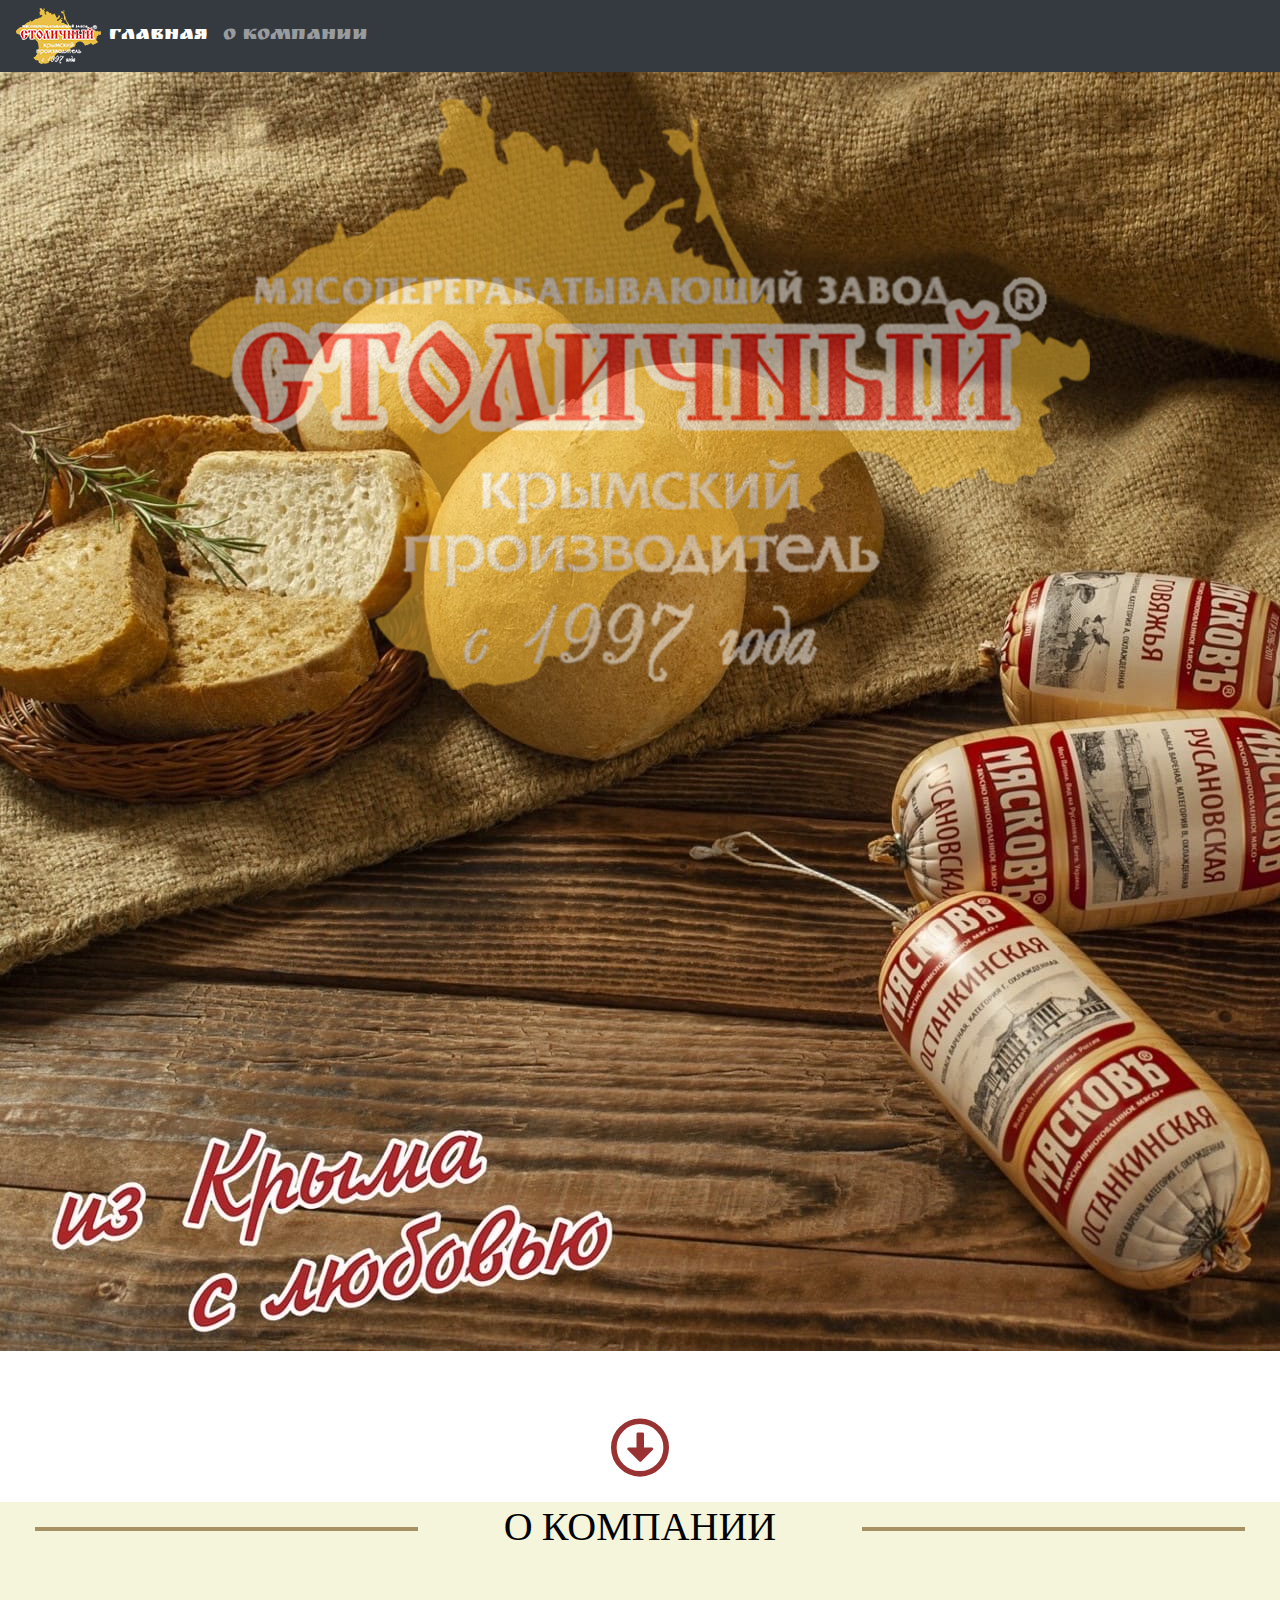
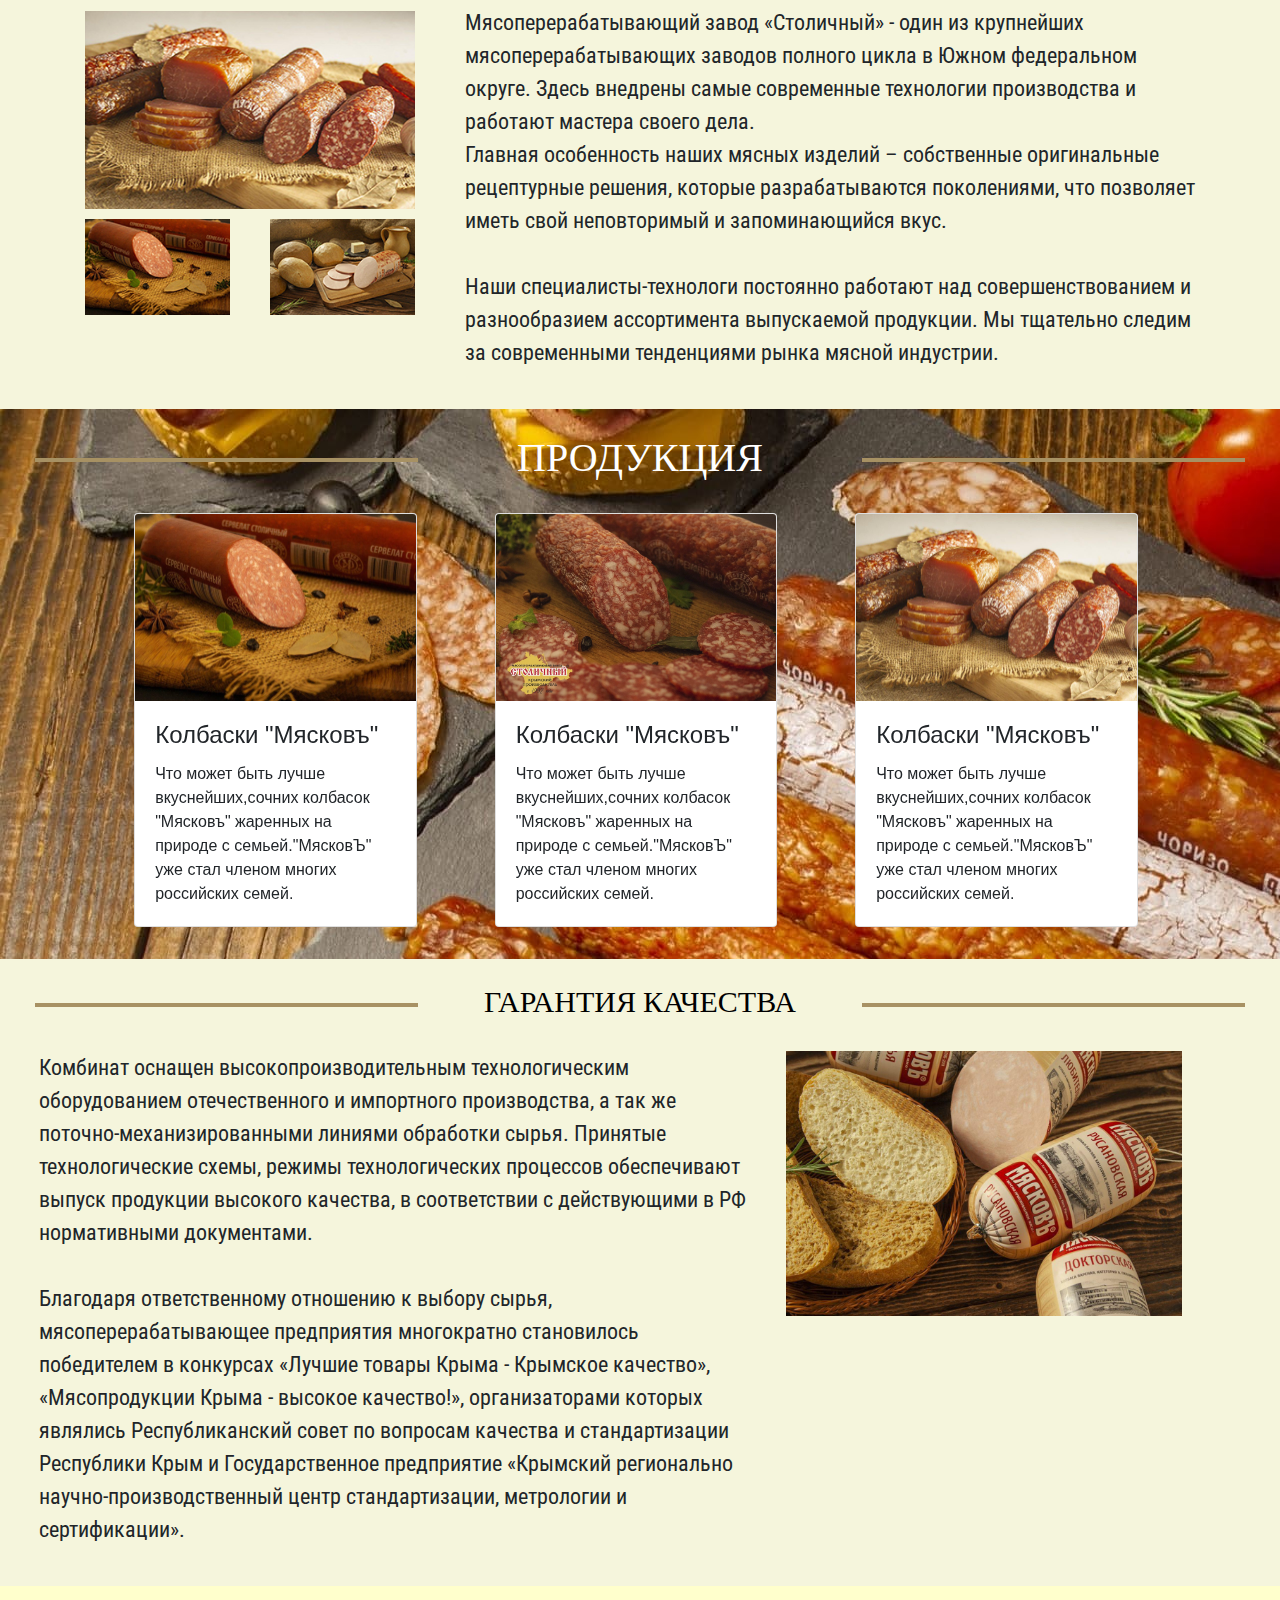
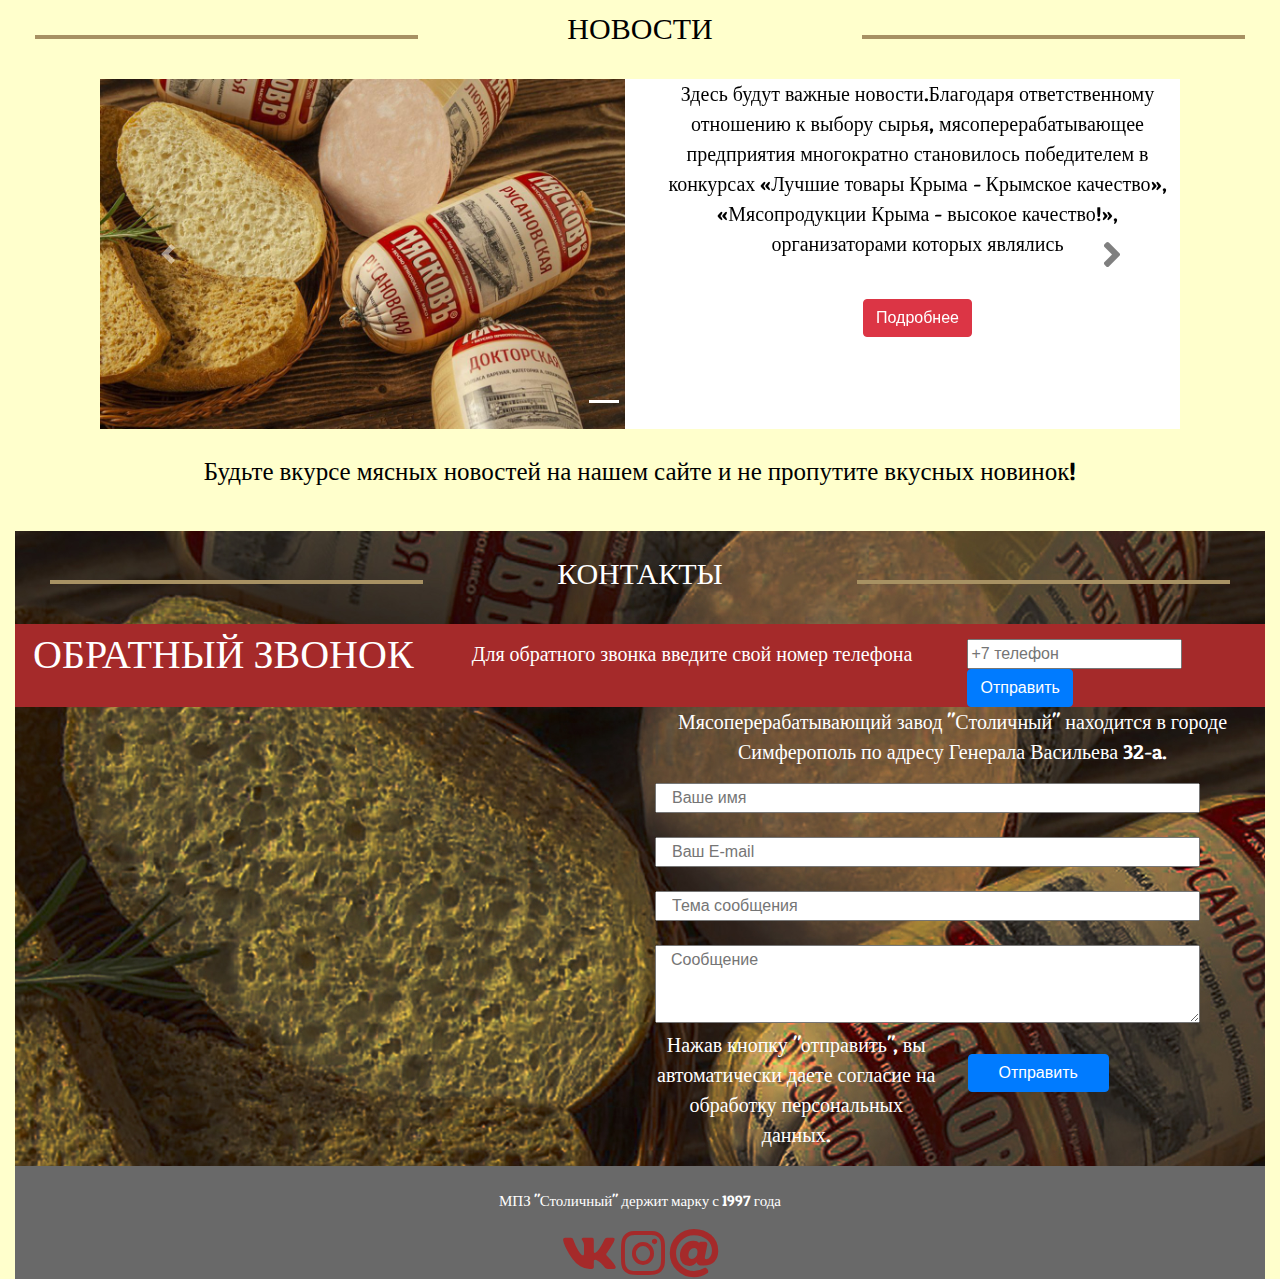
<file: index.html>
<!doctype html>
<html lang="en">
  <head>
    <!-- Required meta tags -->
    <meta charset="utf-8">
    <meta name="viewport" content="width=device-width, initial-scale=1, shrink-to-fit=no">
    <link rel="stylesheet" href="css/style.css">
    <link href="https://fonts.googleapis.com/css2?family=Ruslan+Display&display=swap" rel="stylesheet">
      <link rel="stylesheet" href="https://use.fontawesome.com/releases/v5.8.2/css/all.css">
      <link href="https://fonts.googleapis.com/css2?family=Patua+One&display=swap" rel="stylesheet">
      <link href="send.php">
      <link href="https://fonts.googleapis.com/css2?family=Roboto+Condensed&display=swap" rel="stylesheet">
    <!-- Bootstrap CSS -->
    <link rel="stylesheet" href="https://stackpath.bootstrapcdn.com/bootstrap/4.4.1/css/bootstrap.min.css" integrity="sha384-Vkoo8x4CGsO3+Hhxv8T/Q5PaXtkKtu6ug5TOeNV6gBiFeWPGFN9MuhOf23Q9Ifjh" crossorigin="anonymous">

    <title>Главная</title>
  </head>
  <body>
      <header >
    <nav class="navbar navbar-expand-lg navbar-dark bg-dark container-fluid" style="position: fixed; z-index: 9999"  >
         
      <img src="img/logo_MPZ-1.png" class="d-inline-block align-top "   alt="">
 
  <button class="navbar-toggler" type="button" data-toggle="collapse" data-target="#navbarNavAltMarkup" aria-controls="navbarNavAltMarkup" aria-expanded="false" aria-label="Toggle navigation">
    <span class="navbar-toggler-icon"></span>
  </button>
  <div class="collapse navbar-collapse font2" id="navbarNavAltMarkup" >
    <div class="navbar-nav">
      <a class="nav-item nav-link active" href="index.html">Главная <span class="sr-only">(current)</span></a>
      <a class="nav-item nav-link" href="about_us.html"> О компании</a>
   
     
        
    </div>
  </div>
        <span class="navbar-text justifty-content-end" style="color: aliceblue"></span>
</nav>
            
    </header>
  <br>
  <br>
  <br>
   <div class="section fp-auto-height-responsive main-section " style="background-image: url('img/%D1%81%D1%82%D0%B0%D1%80%D1%82.jpg'); background-repeat: no-repeat; ">
      <div class="main-section-content ">
       
          
          
         <br>
        


	

	
		<img  alt="Логотип Мясковъ" class="img-fluid mx-auto d-block" src="img/LOGO_for_start_23.png" style="opacity: .5" >


            <div id="nav_sections"></div>
   <a  href="#online" onclick="slowScroll('#online')"  aria-pressed="true">    <i id="some_id" class="  far fa-arrow-alt-circle-down text-center mx-auto d-block" style="font-size: 60px; color:#993333;  "></i> </a>
            <br>
          
	
                        </div>
                </div>
<script>
         (function (){ document.addEventListener('DOMContentLoaded', initTest); 
                       
        function initTest(e){ const someElemId = "some_id"; 
     var distance = document.getElementById("nav_sections").getBoundingClientRect();
                    var mergen = distance.top;
                        console.log(mergen);
                             var d = document.getElementById("nav_sections");
                            var topPos = d.offsetTop;
                             console.log(topPos);
                              console.log(window.innerHeight);
                             var a = window.innerHeight;
                            var b = a-mergen-76;
                             console.log(b);
                             var t= b.toString();
                             var k = "margin-top:"+t+"px;"+"color:#993333;"+"font-size: 60px;";
                             console.log(k);
                            
                         
        let someTestElem = document.getElementById('some_id'); 
        if (!someTestElem ){return;} 
        someTestElem.style.cssText = k;}})()
                </script>
   
      <div class="container-fluid" style="background-color:beige">
          <div class="row" style="padding-left: 20px; padding-right: 20px">
<div class="col-xs-1 col-sm-1 col-md-1 col-xl-4">
     <hr class="hr_set " > 
</div>
<div class="col-xs-1 col-sm-2 col-md-4 col-xl-4" id="online">
     <h1 class="text_start text-center" style="color: black">О КОМПАНИИ</h1> 
</div>
 <div class="col-xs-1 col-sm-1 col-md-4 col-xl-4">
     <hr class="hr_set " style="padding-right: 20px" > 
</div>
      </div>
          <br>
          <br> 
          <div class="row">
            <div class="container" >
  <div class="row">
				<div class="col-md-4">
					<div class="asc-desc-images">
						<div class="row">
							<div class="col-md-12 col-sm-4 col-4">
								<div class="asc-desc-images-top ">
									<img  src="img/first_about.jpg "class="img-fluid"></div>
							</div>
							<div class="col-md-6 col-sm-4 col-4">
								<div class="asc-desc-images-left">
									<img  src="img/sekond.jpg" class="img-fluid"></div>
							</div>
							<div class="col-md-6 col-sm-4 col-4">
								<div class="asc-desc-images-right">
									<img  src="img/therd.jpg" class="img-fluid"></div>
							     </div>
                            </div>
						</div>
					</div>
       <div class="col-md-8 col-xl-8">
          <p class="text_about_compan">
           Мясоперерабатывающий завод «Столичный» - один из крупнейших мясоперерабатывающих заводов полного цикла в Южном федеральном округе. Здесь внедрены самые современные технологии производства и работают мастера своего дела.
              <br>
           Главная особенность наших мясных изделий – собственные оригинальные рецептурные решения, которые разрабатываются поколениями, что позволяет иметь свой неповторимый и запоминающийся вкус.
              <br>
              <br>
              Наши специалисты-технологи постоянно работают над совершенствованием и разнообразием ассортимента выпускаемой продукции. Мы тщательно следим за современными тенденциями рынка мясной индустрии.
              </p>
          <br>
          
          
                </div>
				</div>
				
			</div>
         
          </div>
          
      </div>
      
    <div class="container-fluid" style="background-image: url(img/Ji_Yy47aa2Q.jpg)">
      <br>
           <div class="row" style="padding-left: 20px; padding-right: 20px">
<div class="col-xs-1 col-sm-1 col-md-1 col-xl-4">
     <hr class="hr_set " > 
</div>
<div class="col-xs-1 col-sm-2 col-md-4 col-xl-4">
     <h1 class="text_start text-center" style="color: white">ПРОДУКЦИЯ</h1> 
</div>
 <div class="col-xs-1 col-sm-1 col-md-4 col-xl-4">
     <hr class="hr_set " style="padding-right: 20px" > 
</div>
      </div>
      <br>
     
     
        <!--Carousel Wrapper-->
 
<div id="multi-item-example" class="carousel slide carousel-multi-item" data-ride="carousel">



  <!--Indicators-->
  <ol class="carousel-indicators">
    <li data-target="#multi-item-example" data-slide-to="0" class="active"></li>
    <li data-target="#multi-item-example" data-slide-to="1"></li>
    
  </ol>
  <!--/.Indicators-->

  <!--Slides-->
  <div class="carousel-inner" role="listbox">

    <!--First slide-->
    <div class="carousel-item active">

      <div class="col-md-3 offset-md-1      " style="float:left">
       <div class="card mb-2">
          <img class="card-img-top "
            src="img/about_us2.jpg" alt="Card image cap">
          <div class="card-body">
            <h4 class="card-title">Колбаски "Мясковъ"</h4>
            <p class="card-text">Что может быть лучше вкуснейших,сочних колбасок "Мясковъ" жаренных на природе с семьей."МясковЪ" уже стал членом многих российских семей.</p>
           
          </div>
        </div>
      </div>

      <div class="col-md-3 offset-md-1 ml-md-5" style="float:left">
        <div class="card mb-2">
          <img class="card-img-top"
            src="img/kolbasa.jpg" alt="Card image cap">
          <div class="card-body">
            <h4 class="card-title">Колбаски "Мясковъ"</h4>
            <p class="card-text">Что может быть лучше вкуснейших,сочних колбасок "Мясковъ" жаренных на природе с семьей."МясковЪ" уже стал членом многих российских семей.</p>
            
          </div>
        </div>
      </div>

      <div class="col-md-3 offset-md-1 ml-md-5" style="float:left">
        <div class="card mb-2">
          <img class="card-img-top"
            src="img/about_us1.jpg" alt="Card image cap">
          <div class="card-body">
            <h4 class="card-title">Колбаски "Мясковъ"</h4>
            <p class="card-text">Что может быть лучше вкуснейших,сочних колбасок "Мясковъ" жаренных на природе с семьей."МясковЪ" уже стал членом многих российских семей.</p>
           
          </div>
        </div>
      </div>
      
       

    </div>
    <!--/.First slide-->

    <!--Second slide-->
    <div class="carousel-item">

      <div class="col-md-3 offset-md-1" style="float:left">
        <div class="card mb-2">
           <img class="card-img-top"
            src="img/kolbasa.jpg" alt="Card image cap">
          <div class="card-body">
            <h4 class="card-title">Колбаски "Мясковъ"</h4>
            <p class="card-text">Что может быть лучше вкуснейших,сочних колбасок "Мясковъ" жаренных на природе с семьей."МясковЪ" уже стал членом многих российских семей.</p>
          
          </div>
        </div>
      </div>

      <div class="col-md-3 offset-md-1 ml-md-5" style="float:left">
        <div class="card mb-2">
            <img class="card-img-top"
            src="img/kolbasa.jpg" alt="Card image cap">
          <div class="card-body">
            <h4 class="card-title">Колбаски "Мясковъ"</h4>
            <p class="card-text">Что может быть лучше вкуснейших,сочних колбасок "Мясковъ" жаренных на природе с семьей."МясковЪ" уже стал членом многих российских семей.</p>
           
          </div>
        </div>
      </div>

      <div class="col-md-3 offset-md-1  ml-md-5" style="float:left">
        <div class="card mb-2">
            <img class="card-img-top"
            src="img/kolbasa.jpg" alt="Card image cap">
          <div class="card-body">
            <h4 class="card-title">Колбаски "Мясковъ"</h4>
            <p class="card-text">Что может быть лучше вкуснейших,сочних колбасок "Мясковъ" жаренных на природе с семьей."МясковЪ" уже стал членом многих российских семей.</p>
          
          </div>
        </div>
      </div>
      
   

    </div>
    <!--/.Second slide-->

   

  </div>
  <!--/.Slides-->

</div>
         <br>
<!--/.Carousel Wrapper-->
       </div>     
       
    
  <div class="container-fluid" style="background-color: beige">
      <br>
             <div class="row" style="padding-left: 20px; padding-right: 20px">
<div class="col-xs-1 col-sm-1 col-md-1 col-xl-4">
     <hr class="hr_set_2 " > 
</div>
<div class="col-xs-1 col-sm-2 col-md-4 col-xl-4">
     <h1 class="text_start text-center" style="color:black;font-size: 30px">ГАРАНТИЯ КАЧЕСТВА</h1> 
</div>
 <div class="col-xs-1 col-sm-1 col-md-4 col-xl-4">
     <hr class="hr_set_2 " style="padding-right: 20px" > 
</div>
                 
      </div>
      <br>
     
      <div class="row">
      <div class="col-md-7 col-xl-7 ml-md-4">
      <p class="text_about_compan">
          Комбинат оснащен высокопроизводительным технологическим оборудованием отечественного и импортного производства, а так же поточно-механизированными линиями обработки сырья. Принятые технологические схемы, режимы технологических процессов обеспечивают выпуск продукции высокого качества, в соответствии с действующими в РФ нормативными документами.
          
          <br>
          <br>
          Благодаря ответственному отношению к выбору сырья, мясоперерабатывающее предприятия многократно становилось победителем в конкурсах «Лучшие товары Крыма - Крымское качество», «Мясопродукции Крыма - высокое качество!», организаторами которых являлись Республиканский совет по вопросам качества и стандартизации Республики Крым и Государственное предприятие «Крымский регионально научно-производственный центр стандартизации, метрологии и сертификации».
          
    </p>
      </div>
      <div class="col-md-4 col-xl-4">
      <img class="img-fluid" src="img/about_us3.jpg">
      
      </div>
          
      </div>
      <br>
      </div>
    <div class="container-fluid" style="background-color: #ffffcc">
      <br>
             <div class="row" style="padding-left: 20px; padding-right: 20px">
<div class="col-xs-1 col-sm-1 col-md-1 col-xl-4">
     <hr class="hr_set " > 
</div>
<div class="col-xs-1 col-sm-2 col-md-4 col-xl-4">
     <h1 class="text_start text-center" style="color:black;font-size: 30px">НОВОСТИ</h1> 
</div>
 <div class="col-xs-1 col-sm-1 col-md-4 col-xl-4">
     <hr class="hr_set " style="padding-right: 20px" > 
</div>
                 
      </div>
      <br>
        <div class="container fp-auto-height-responsive">
        <div id="carouselExampleIndicators" class="carousel slide" data-ride="carousel">
  <ol class="carousel-indicators">
    <li data-target="#carouselExampleIndicators" data-slide-to="0" class="active"></li>
    <li data-target="#carouselExampleIndicators" data-slide-to="1"></li>
    <li data-target="#carouselExampleIndicators" data-slide-to="2"></li>
  </ol>
  <div class="carousel-inner container">
    <div class="carousel-item active  " style="background-color: white">
        <div class="row">
      <img class="d-block w-100 img-fluid col-md-6 col-xl-6" src="img/about_us3.jpg" alt="Первый слайд">
        <div class="col-md-6 col-xl-6">
        <p class="text_start text-center" style="font-size: 20px;  color: black">Здесь будут важные новости.Благодаря ответственному отношению к выбору сырья, мясоперерабатывающее предприятия многократно становилось победителем в конкурсах «Лучшие товары Крыма - Крымское качество», «Мясопродукции Крыма - высокое качество!», организаторами которых являлись 
           </p>
         <br>
            <a><button  class=" btn btn-danger  mx-auto d-block">Подробнее</button></a>
                </div>
        </div>
    </div>
    <div class="carousel-item"style="background-color: white">
       <div class="row">
      <img class="d-block w-100 img-fluid col-md-6 col-xl-6" src="img/about_us1.jpg" alt="Первый слайд">
        <div class="col-md-6 col-xl-6">
        <p class="text_start text-center" style="font-size: 20px;  color: black">Здесь будут важные новости.Благодаря ответственному отношению к выбору сырья, мясоперерабатывающее предприятия многократно становилось победителем в конкурсах «Лучшие товары Крыма - Крымское качество», «Мясопродукции Крыма - высокое качество!», организаторами которых являлись 
           </p>
         <br>
            <a><button  class=" btn btn-danger  mx-auto d-block">Подробнее</button></a>
                </div>
        </div>
    </div>
    <div class="carousel-item"style="background-color: white">
       <div class="row">
      <img class="d-block w-100 img-fluid col-md-6 col-xl-6" src="img/about_us2.jpg" alt="Первый слайд">
        <div class="col-md-6 col-xl-6">
        <p class="text_start text-center" style="font-size: 20px;  color: black">Здесь будут важные новости.Благодаря ответственному отношению к выбору сырья, мясоперерабатывающее предприятия многократно становилось победителем в конкурсах «Лучшие товары Крыма - Крымское качество», «Мясопродукции Крыма - высокое качество!», организаторами которых являлись 
           </p>
         <br>
            <a><button  class=" btn btn-danger  mx-auto d-block">Подробнее</button></a>
                </div>
        </div>
  </div>
  <a class="carousel-control-prev" href="#carouselExampleIndicators" role="button" data-slide="prev">
    <span class="carousel-control-prev-icon" aria-hidden="true"></span>
    <span class="sr-only">Previous</span>
  </a>
  <a class="carousel-control-next" href="#carouselExampleIndicators" role="button" data-slide="next">
    <span class="fas fa-angle-right" style="color: black; font-size: 40px" aria-hidden="true"></span>
    <span class="sr-only">Next</span>
  </a>
</div>
    </div>  
        <br>
 <p class="text_start text-center" style="color: black; font-size: 25px">Будьте вкурсе мясных новостей на нашем сайте и не пропутите вкусных новинок!</p>
        <br>
      </div>
      
      
      
      
      
      <div class="container-fluid" style="background-image:url(img/bg_conact.jpg)">
      <br>
            <div class="row" style="padding-left: 20px; padding-right: 20px">
<div class="col-xs-1 col-sm-1 col-md-1 col-xl-4">
     <hr class="hr_set " > 
</div>
<div class="col-xs-1 col-sm-2 col-md-4 col-xl-4">
     <h1 class="text_start text-center" style="color:;font-size: 30px">КОНТАКТЫ</h1> 
</div>
 <div class="col-xs-1 col-sm-1 col-md-4 col-xl-4">
     <hr class="hr_set " style="padding-right: 20px" > 
</div>
                 
      </div>
      <br>
          <div class="row" style="background-color: brown">
          <div class="col-md-4 col-xl-4">
              <p class="text_start text-center" style="color: white; ">ОБРАТНЫЙ ЗВОНОК</p>
              </div>
              
              <div class="col-md-5 col-xl-5" style="margin-top: 15px">
                 
              <p class="text_start text-center" style="font-size: 20px" >Для обратного звонка введите свой номер телефона</p>
              </div>
              <div class="col-md-3 col-xl-3" style="margin-top: 15px">
              <input type="text" name="telefon" size="20" maxlength="" class="telefon" placeholder="+7 телефон">
                   <button  class="otpravka btn btn-primary">Отправить</button>
              </div>
            
               </div>
          <div class="row">
          
              
              <iframe class="col-md-6 col-xl-6" src="https://www.google.com/maps/embed?pb=!1m18!1m12!1m3!1d706.0723320336213!2d34.07029682923624!3d44.93778594802709!2m3!1f0!2f0!3f0!3m2!1i1024!2i768!4f13.1!3m3!1m2!1s0x0%3A0x0!2zNDTCsDU2JzE2LjAiTiAzNMKwMDQnMTUuMCJF!5e0!3m2!1sru!2s!4v1588802660179!5m2!1sru!2s"  frameborder="0" style="border:0;" allowfullscreen="" aria-hidden="false" tabindex="0"></iframe>
               <div class="col-md-6 col-xl-6">
                <p class="text_start text-center" style="font-size: 20px">Мясоперерабатывающий завод "Столичный" находится в городе Симферополь по адресу Генерала Васильева 32-a. </p>
                  <input type="text" name="name" size="" maxlength="" class="telefon col-md-11 col-xl-11" placeholder="Ваше имя">
                   <br>
                   <br>
                  <input type="text" name="email" size="" maxlength="" class="telefon col-md-11 col-xl-11" placeholder="Ваш E-mail">  
                   <br>
                   <br>
                   <input type="text" name="unit" size="" maxlength="" class="telefon col-md-11 col-xl-11" placeholder="Тема сообщения"> 
                   <br>
                   <br>
                <textarea name="mesege" class="telefon col-md-11 col-xl-11" placeholder="Сообщение" cols="40" rows="3"></textarea>
                   <div class="row">
               <div class="col-md-6 col-xl-6">
                   <p class="text_start text-center" style="font-size: 20px">Нажав кнопку "отправить", вы автоматически даете согласие на обработку персональных данных.</p>
                   </div> 
                       
                   <div class="col-md-6 col-xl-6">
                       <br>
                   <button  class="otpravka_1 btn btn-primary col-md-6 col-xl-6">Отправить</button>
                   </div>
                </div>       
          </div>
        </div>
      </div>
      <footer class="container-fluid" style="background-color: dimgray">
          <br>
          <p class="text_start text-center" style="font-size: 15px">МПЗ "Столичный" держит марку с 1997 года</p>
        <div class="row mx-auto d-block text-center">
      <a href="https://vk.com/myaskoff_crimea">    <i  class="  fab fa-vk  " style="font-size: 50px; color:brown;"></i></a>
       <a href="https://www.instagram.com/myaskoff_crimea/?igshid=jrypsgang1x2">  <i class="fab fa-instagram "style="font-size: 50px; color:brown;" ></i></a>
           <a><i class="fas fa-at"style="font-size: 50px; color:brown;"></i></a> 
          </div>
      </footer>
    <!-- Optional JavaScript -->
    <!-- jQuery first, then Popper.js, then Bootstrap JS -->
      
    <script src="https://code.jquery.com/jquery-3.4.1.slim.min.js" integrity="sha384-J6qa4849blE2+poT4WnyKhv5vZF5SrPo0iEjwBvKU7imGFAV0wwj1yYfoRSJoZ+n" crossorigin="anonymous"></script>
    <script src="https://cdn.jsdelivr.net/npm/popper.js@1.16.0/dist/umd/popper.min.js" integrity="sha384-Q6E9RHvbIyZFJoft+2mJbHaEWldlvI9IOYy5n3zV9zzTtmI3UksdQRVvoxMfooAo" crossorigin="anonymous"></script>
    <script src="https://stackpath.bootstrapcdn.com/bootstrap/4.4.1/js/bootstrap.min.js" integrity="sha384-wfSDF2E50Y2D1uUdj0O3uMBJnjuUD4Ih7YwaYd1iqfktj0Uod8GCExl3Og8ifwB6" crossorigin="anonymous"></script>
      <script type="text/javascript"> 
     function slowScroll(id) { 
         var offset = 0;
         $('html, body').animate({ 
              scrollTop: $(id).offset().top - offset 
         }, 1000);
         return false; 
     } 
</script>
  </body>
</html>
</file>
<file: css/style.css>
.text_start{
    font-family: 'Patua One', cursive;
    color: white;
    font-size: 40px
}
.a {
    fill: none;
    stroke: #a79163;
    stroke-miterlimit: 10;
    stroke-width: 2px;
}
.scrolldown {
    position: absolute;
    bottom: 2%;
    right: 50%;
    transform: translateX(50%);
}
.hr_set{
    color:#a79163; border: 2px solid; ;
    margin-top: 25px
    
}
.hr_set_2{
    color:#a79163; border: 2px solid; ;
    margin-top: 20px
    
}
.asc-desc-images-top {
    padding: 5px 0;
    padding-top: 5px;
    padding-right: 0px;
    padding-bottom: 5px;
    padding-left: 0px;
}
.asc-desc-images-left {
    padding: 5px 5px 0 0;
    padding-top: 5px;
    padding-right: 5px;
    padding-bottom: 0px;
    padding-left: 0px;
}

.asc-desc-images-right {
    padding: 5px 0 0 5px;
    padding-top: 5px;
    padding-right: 0px;
    padding-bottom: 0px;
    padding-left: 5px;
}
.asc-desc-images {
    padding-right: 20px;
}
.text_about_compan {
    font-family: 'Roboto Condensed', sans-serif;
    font-size: 22px;
}

.font2 {
    font-family: 'Ruslan Display', cursive;
    font-size: 20px;
}

.font3 {
    font-family: 'Ruslan Display', cursive;
    font-size: 40px;
    color: white;
}
</file>
